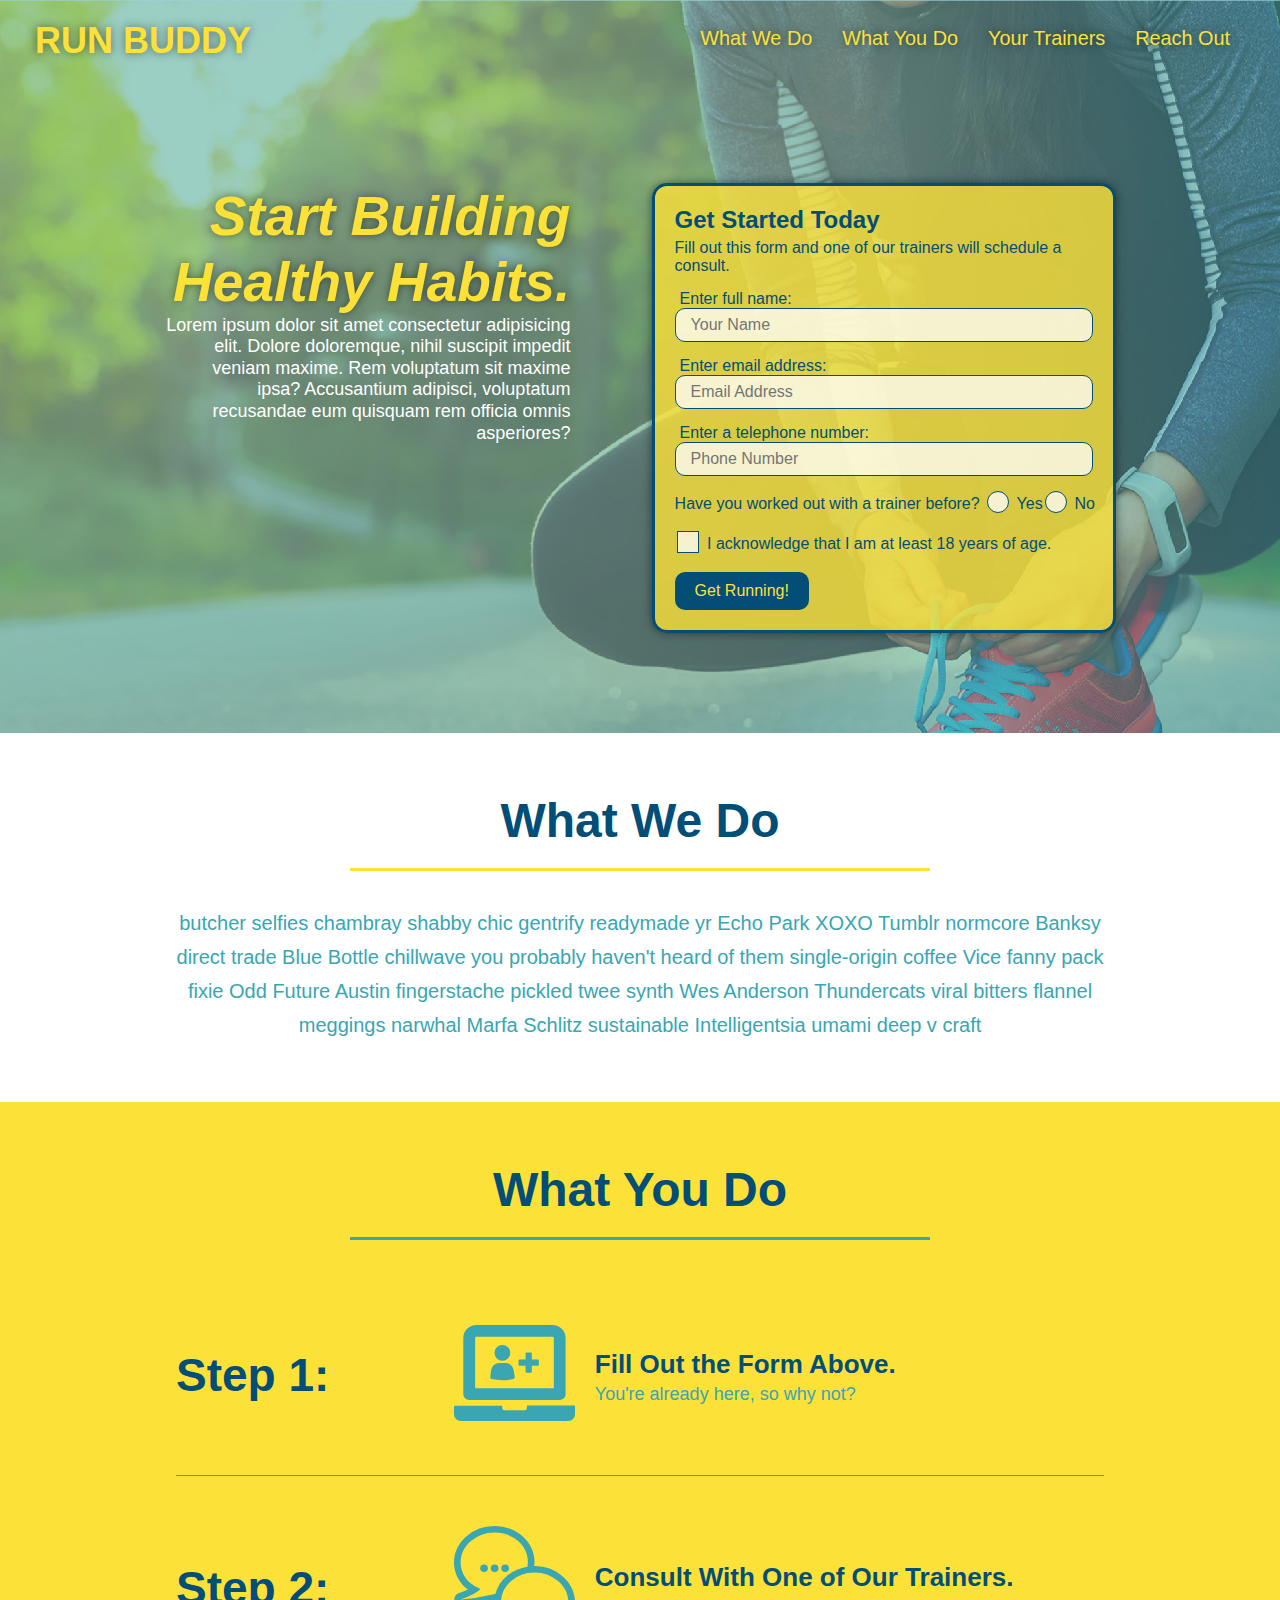
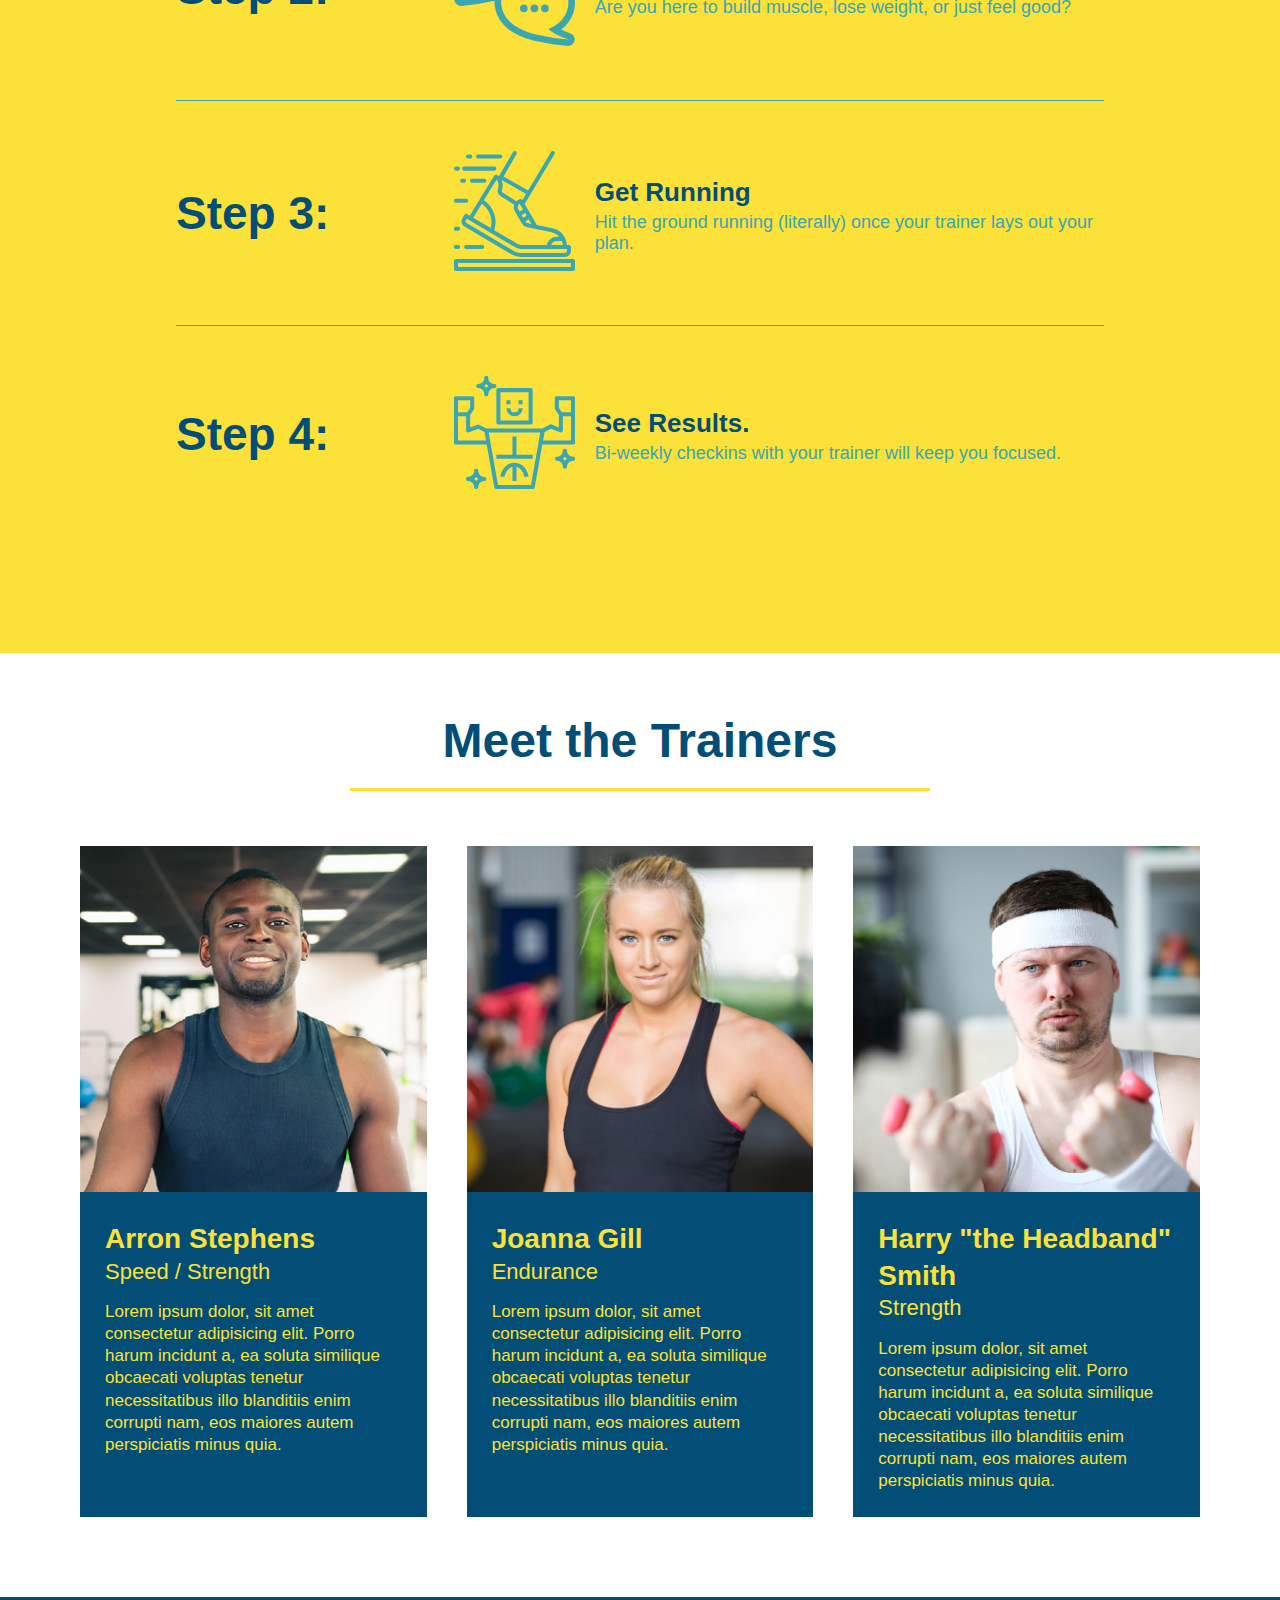
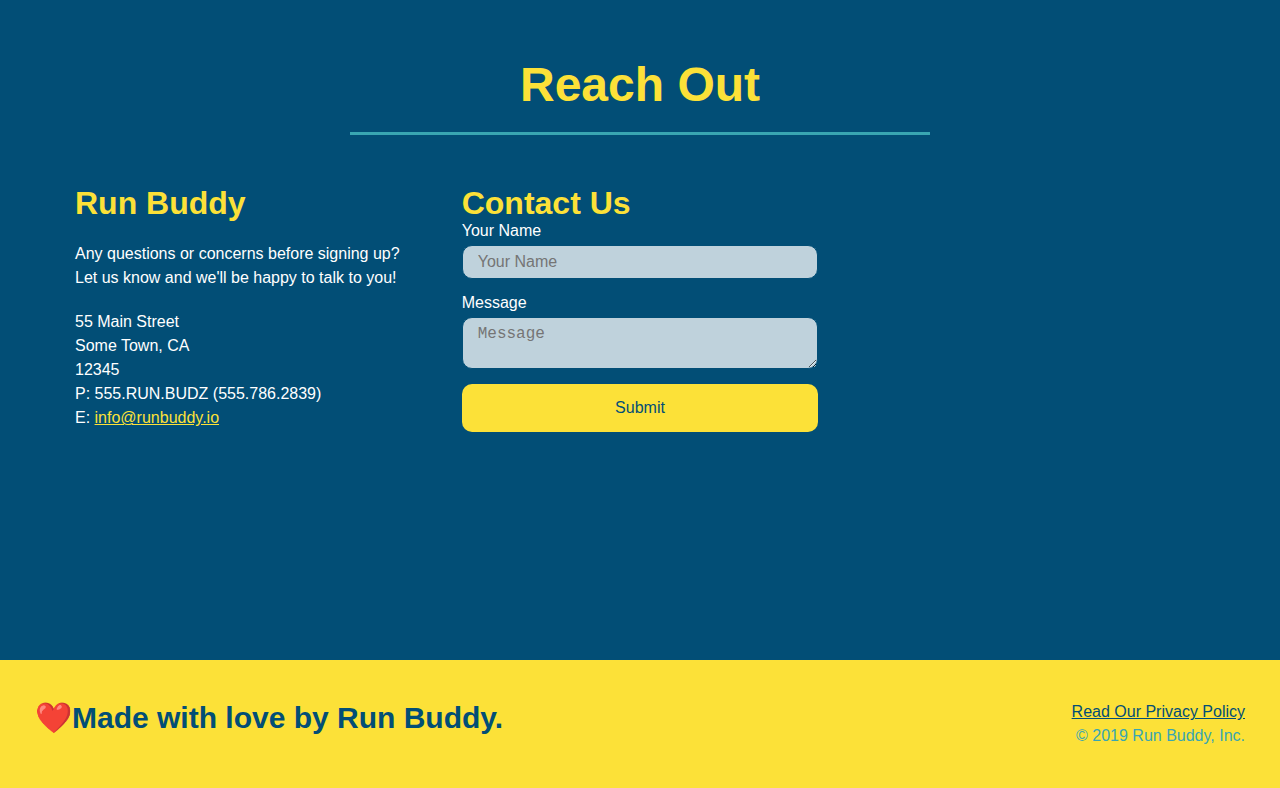
<file: index.html>
<!DOCTYPE html>
<html lang="en">
  <head>
    <meta charset="UTF-8" />
    <meta name="viewport" content="width=device-width, intial-scale= 1.0" />
    <title>Run Buddy</title>
    <link rel="stylesheet" href="assets/css/style.css" />
  </head>

  <body>
    <!-- navigation -->
    <header>
      <h1>
        <a href="#index.html">RUN BUDDY</a>
      </h1>
      <nav>
        <!-- Unordered list element -->
        <ul>
          <!-- List item element -->
          <li>
            <!-- Anchor element -->
            <a href="#what-we-do">What We Do</a>
          </li>
          <li>
            <a href="#what-you-do">What You Do</a>
          </li>
          <li>
            <a href="#your-trainers">Your Trainers</a>
          </li>
          <li>
            <a href="#reach-out">Reach Out</a>
          </li>
        </ul>
      </nav>
    </header>

    <!-- hero/jumbotron -->
    <section class="hero">
      <div class="hero-cta">
        <h2>Start Building Healthy Habits.</h2>
        <p>
          Lorem ipsum dolor sit amet consectetur adipisicing elit. Dolore
          doloremque, nihil suscipit impedit veniam maxime. Rem voluptatum sit
          maxime ipsa? Accusantium adipisci, voluptatum recusandae eum quisquam
          rem officia omnis asperiores?
        </p>
      </div>

      <div class="hero-form">
        <h3>Get Started Today</h3>
        <p>
          Fill out this form and one of our trainers will schedule a consult.
        </p>
        <!-- Add form element! -->
        <form>
          <label for="name">Enter full name:</label>
          <input
            class="form-input"
            type="text"
            placeholder="Your Name"
            name="name"
            id="name"
          />
          <label for="email">Enter email address:</label>
          <input
            class="form-input"
            type="email"
            placeholder="Email Address"
            name="email"
            id="email"
          />
          <label for="phone">Enter a telephone number:</label>
          <input
            class="form-input"
            type="tel"
            placeholder="Phone Number"
            name="phone"
            id="phone"
          />
          <p>
            Have you worked out with a trainer before?
            <span class="radio-wrapper">
              <input type="radio" name="trainer-confirm" id="trainer-yes" />
              <label for="trainer-yes">Yes</label>
            </span>
            <span class="radio-wrapper">
              <input type="radio" name="trainer-confirm" id="trainer-no" />
              <label for="trainer-no">No</label>
            </span>
          </p>
          <p>
            <span class="checkbox-wrapper">
              <input type="checkbox" name="age-confirm" id="checkbox" />
              <label for="checkbox">I acknowledge that I am at least 18 years of age.</label>
            </span>
          </p>
          <button type="submit">Get Running!</button>
        </form>
      </div>
    </section>

    <!-- "What We Do" section -->
    <section id="what-we-do" class="intro">
      <div class="flex-row">
        <h2 class="section-title primary-border">What We Do</h2>
      </div>

      <div class="flex-row">
        <p>
          butcher selfies chambray shabby chic gentrify readymade yr Echo Park
          XOXO Tumblr normcore Banksy direct trade Blue Bottle chillwave you
          probably haven't heard of them single-origin coffee Vice fanny pack
          fixie Odd Future Austin fingerstache pickled twee synth Wes Anderson
          Thundercats viral bitters flannel meggings narwhal Marfa Schlitz
          sustainable Intelligentsia umami deep v craft
        </p>
      </div>
    </section>

    <!-- "What You Do" section -->
    <section id="what-you-do" class="steps">
      <div class="flex-row">
        <h2 class="section-title secondary-border">What You Do</h2>
      </div>

      <div class="step">
        <h3>Step 1:</h3>
        <div class="step-info">
          <div class="step-img">
            <img src="assets/images/step-1.svg" alt="" />
          </div>
          <div class="step-text">
            <h4>Fill Out the Form Above.</h4>
            <p>You're already here, so why not?</p>
          </div>
        </div>
      </div>

      <div class="step">
        <h3>Step 2:</h3>
        <div class="step-info">
          <div class="step-img">
            <img src="assets/images/step-2.svg" alt="" />
          </div>
          <div class="step-text">
            <h4>Consult With One of Our Trainers.</h4>
            <p>Are you here to build muscle, lose weight, or just feel good?</p>
          </div>
        </div>
      </div>

      <div class="step">
        <h3>Step 3:</h3>
        <div class="step-info">
          <div class="step-img">
            <img src="assets/images/step-3.svg" alt="" />
          </div>
          <div class="step-text">
            <h4>Get Running</h4>
            <p>
              Hit the ground running (literally) once your trainer lays out your
              plan.
            </p>
          </div>
        </div>
      </div>

      <div class="step">
        <h3>Step 4:</h3>
        <div class="step-info">
          <div class="step-img">
            <img src="assets/images/step-4.svg" alt="" />
          </div>
          <div class="step-text">
            <h4>See Results.</h4>
            <p>Bi-weekly checkins with your trainer will keep you focused.</p>
          </div>
        </div>
      </div>
    </section>

    <!--"Meet the Trainers" section-->
    <section id="your-trainers">
      <div class="flex-row">
        <h2 class="section-title primary-border">Meet the Trainers</h2>
      </div>

      <div class="trainers">
        <!-- first trainer bio -->
        <article class="trainer">
          <img
            src="assets/images/trainer-1.jpg"
            alt="Arron Stephens in his workout clothes, ready to pump iron"
          />
          <div class="trainer-bio">
            <h3 class="trainer.name">Arron Stephens</h3>
            <h4 class="trainer.role">Speed / Strength</h4>
            <p>
              Lorem ipsum dolor, sit amet consectetur adipisicing elit. Porro
              harum incidunt a, ea soluta similique obcaecati voluptas tenetur
              necessitatibus illo blanditiis enim corrupti nam, eos maiores
              autem perspiciatis minus quia.
            </p>
          </div>
        </article>
        <!-- second trainer bio -->
        <article class="trainer">
          <img
            src="./assets/images/trainer-2.jpg"
            alt="Joanna Gill cooling off after a workout"
          />
          <div class="trainer-bio">
            <h3 class="trainer.name">Joanna Gill</h3>
            <h4 class="trainer.role">Endurance</h4>
            <p>
              Lorem ipsum dolor, sit amet consectetur adipisicing elit. Porro
              harum incidunt a, ea soluta similique obcaecati voluptas tenetur
              necessitatibus illo blanditiis enim corrupti nam, eos maiores
              autem perspiciatis minus quia.
            </p>
          </div>
        </article>
        <!-- third trainer bio -->
        <article class="trainer">
          <img
            src="./assets/images/trainer-3.jpg"
            alt="Harry Smith wearing a headband and lifting comically small pink weights"
          />
          <div class="trainer-bio">
            <h3 class="trainer.name">Harry "the Headband" Smith</h3>
            <h4 class="trainer.role">Strength</h4>
            <p>
              Lorem ipsum dolor, sit amet consectetur adipisicing elit. Porro
              harum incidunt a, ea soluta similique obcaecati voluptas tenetur
              necessitatibus illo blanditiis enim corrupti nam, eos maiores
              autem perspiciatis minus quia.
            </p>
          </div>
        </article>
      </div>
    </section>

    <!--"Reach Out" section-->
    <section id="reach-out" class="contact">
      <div class="flex-row">
        <h2 class="section-title primary-border">Reach Out</h2>
      </div>

      <div class="contact-info">
        <div>
          <h3>Run Buddy</h3>
          <p>
            Any questions or concerns before signing up?
            <br />
            Let us know and we'll be happy to talk to you!
          </p>
          <address>
            55 Main Street <br />
            Some Town, CA <br />
            12345 <br />
            P: 555.RUN.BUDZ (555.786.2839) <br />
            E: <a href="mailto:info@runbuddy.io">info@runbuddy.io</a>
          </address>
        </div>
        <div class="contact-form">
          <h3>Contact Us</h3>
          <form>
            <label for="contact-name">Your Name</label>
            <input type="text" id="contact-name" placeholder="Your Name" />

            <label for="contact-message">Message</label>
            <textarea id="contact-message" placeholder="Message"></textarea>

            <button type="submit">Submit</button>
          </form>
        </div>
        <iframe
          src="https://www.google.com/maps/embed?pb=!1m18!1m12!1m3!1d3147.1079747226663!2d-120.42364418555854!3d37.927907911108896!2m3!1f0!2f0!3f0!3m2!1i1024!2i768!4f13.1!3m3!1m2!1s0x8090c49129b6ac57%3A0xb56c7eb95a2cd8bd!2sMain%20St%2C%20California%2095327!5e0!3m2!1sen!2sus!4v1633545043181!5m2!1sen!2sus"
          style="border: 0"
          allowfullscreen=""
          loading="lazy"
        >
        </iframe>
      </div>
    </section>

    <!--footer-->
    <footer>
      <h2>❤️Made with love by Run Buddy.</h2>
      <div>
        <a href="./privacy-policy.html" target="_">Read Our Privacy Policy</a
        ><br />
        &copy; 2019 Run Buddy, Inc.
      </div>
    </footer>
  </body>
</html>
</file>
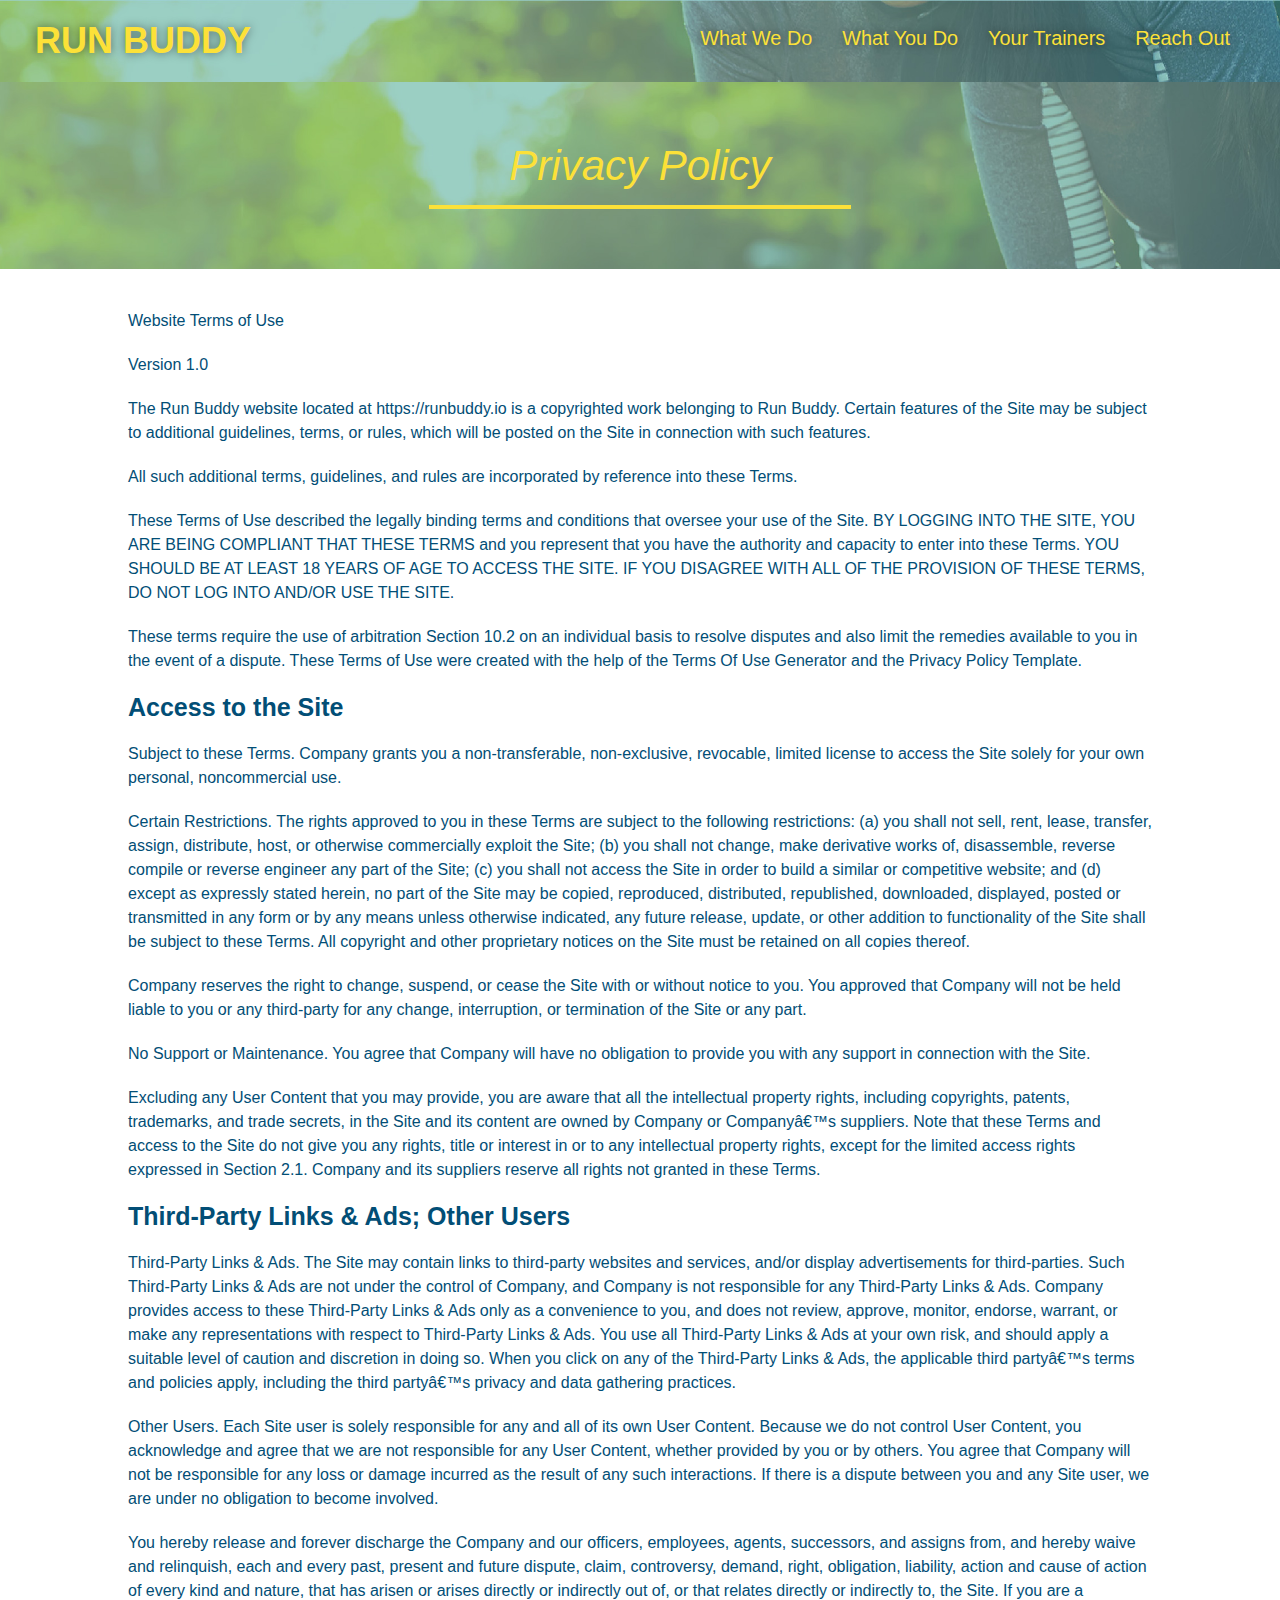
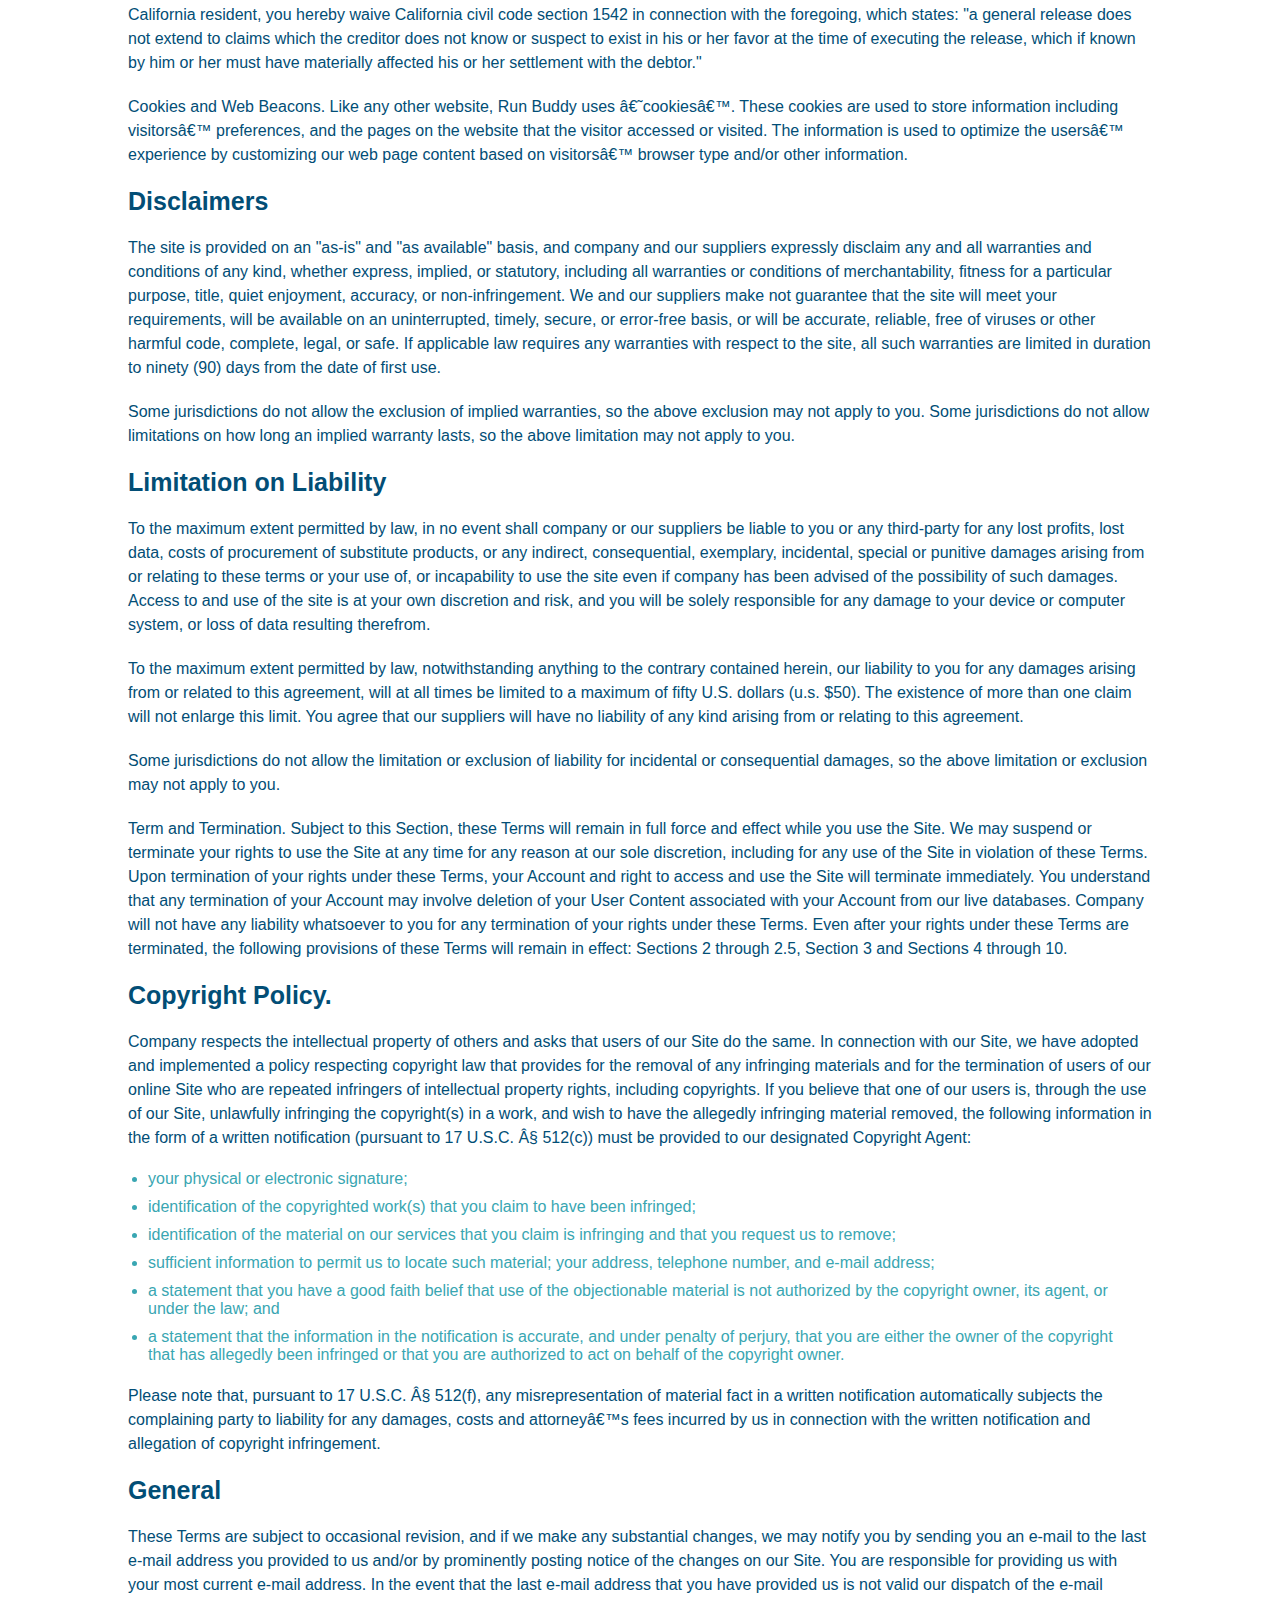
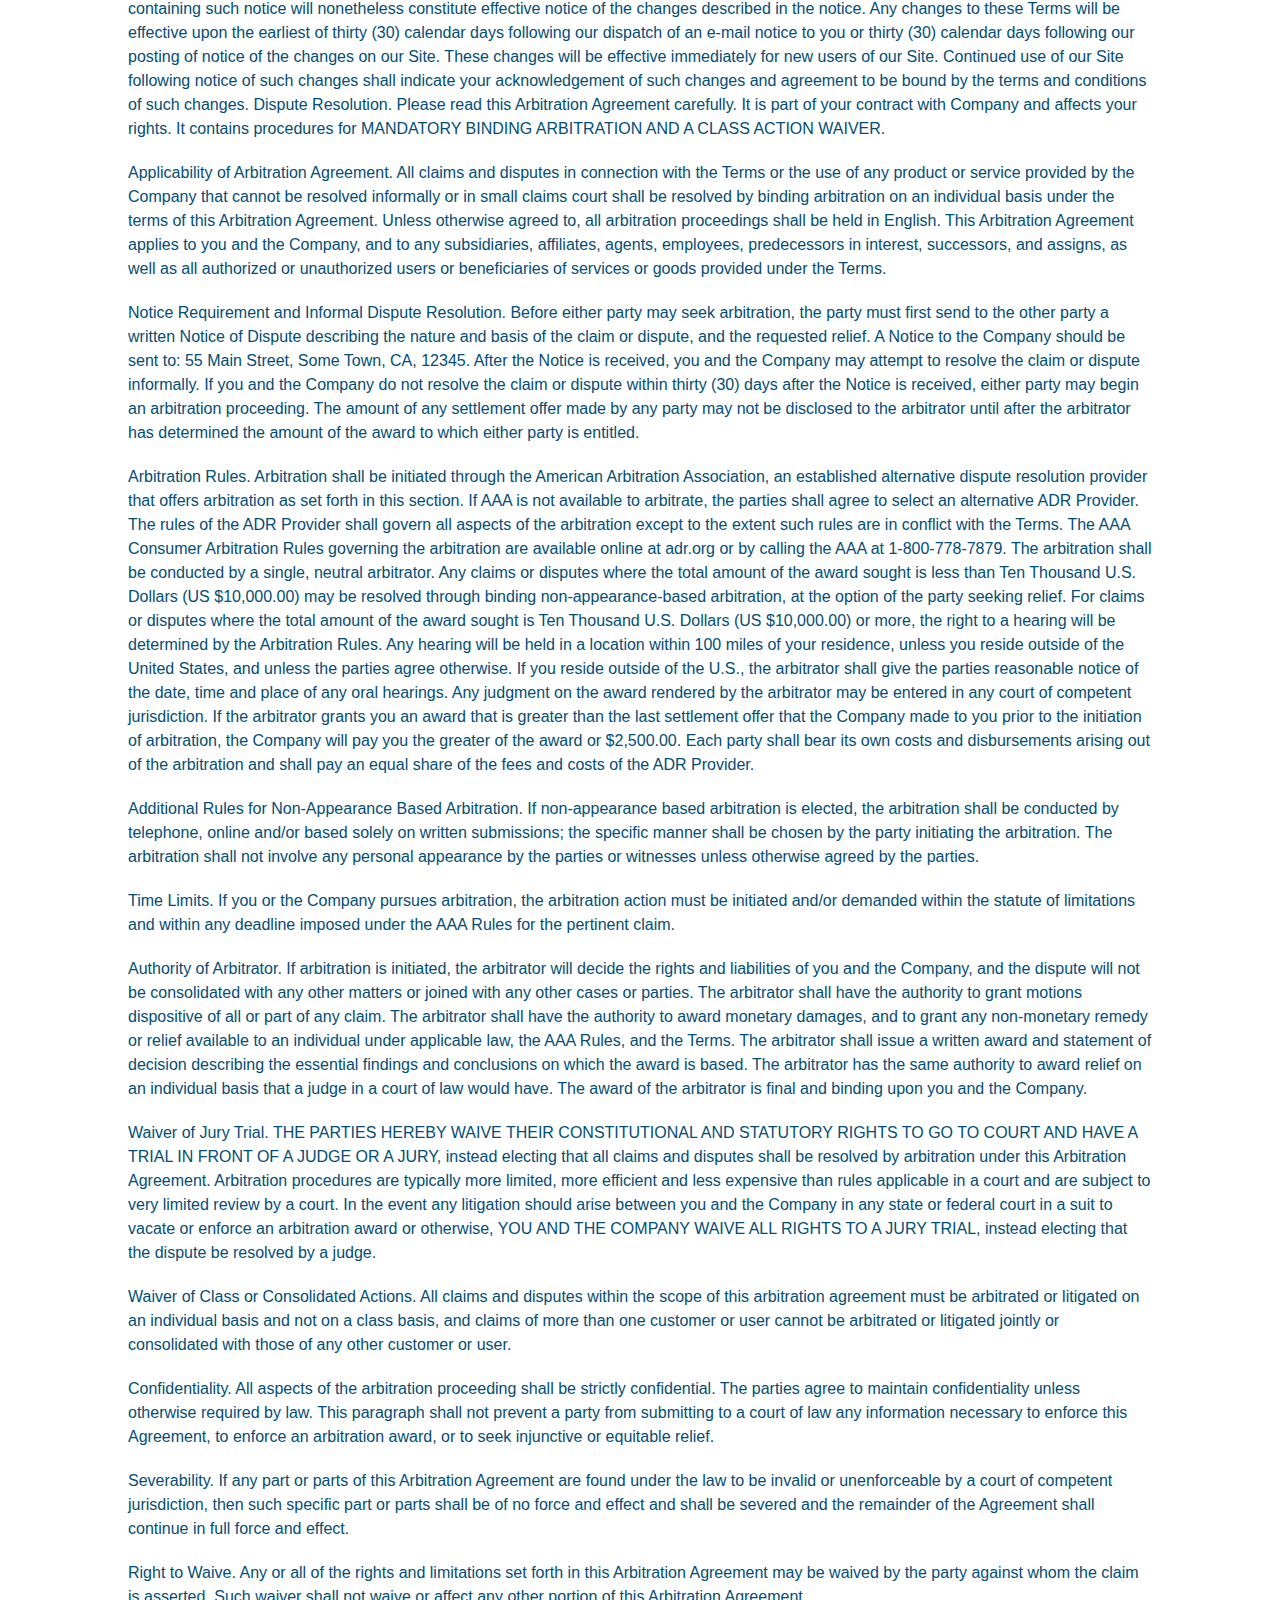
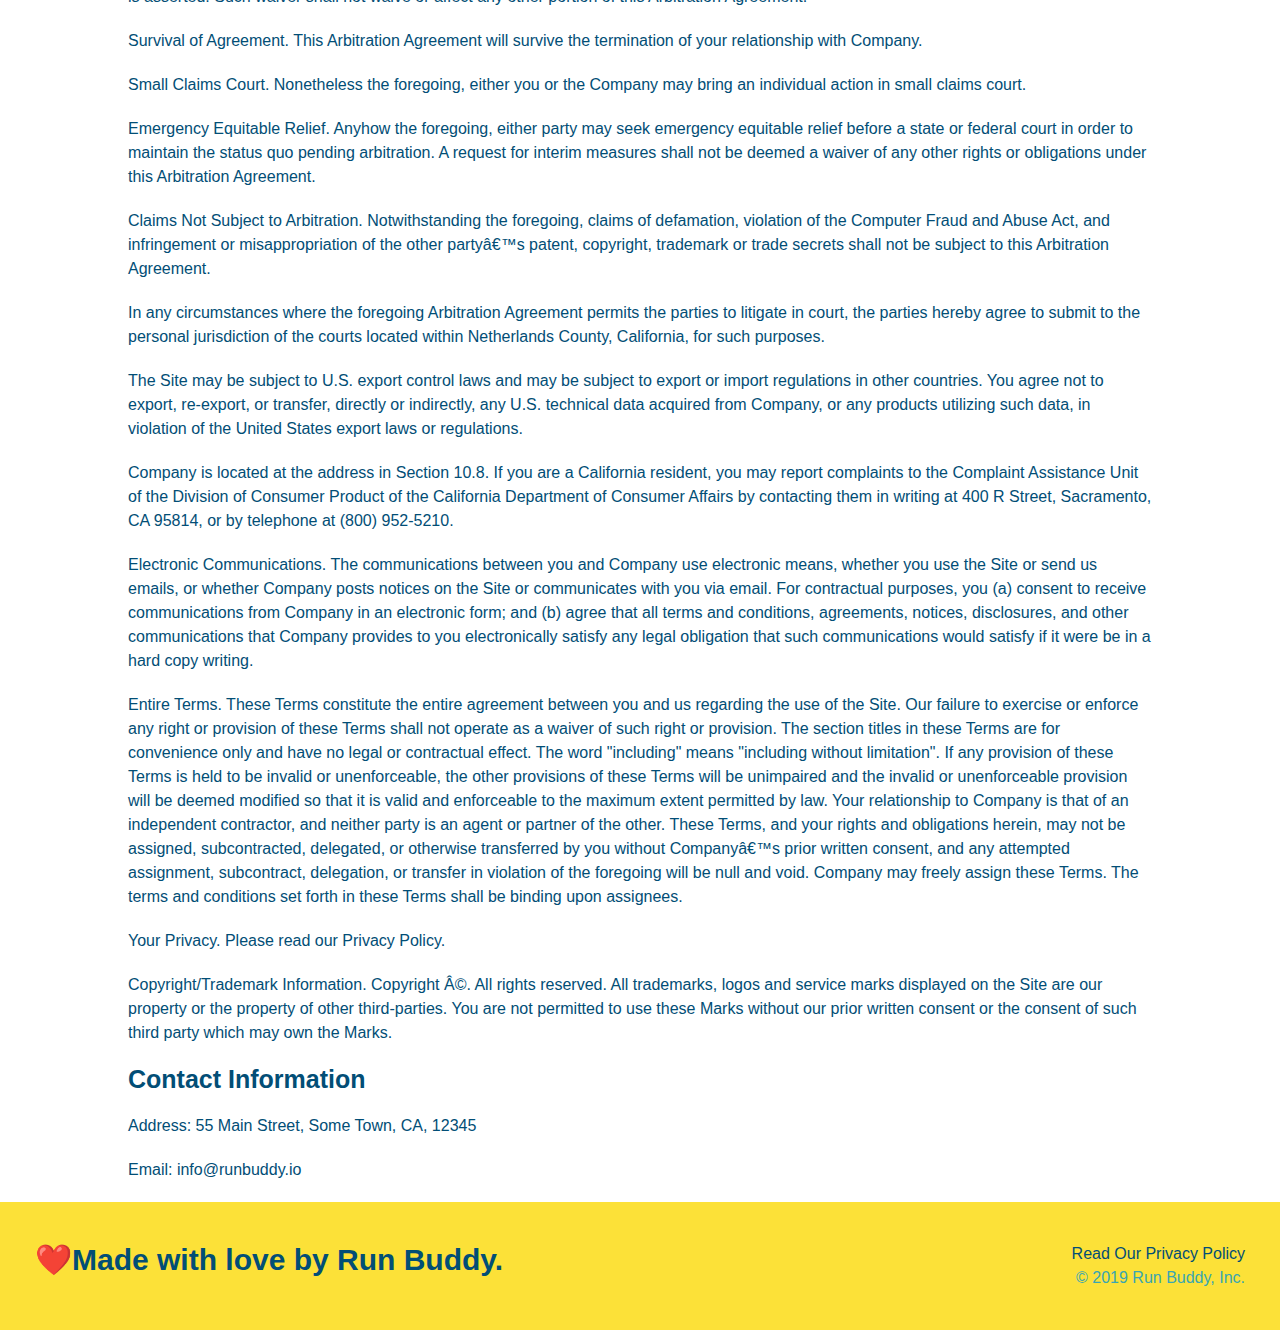
<file: privacy-policy.html>
<!DOCTYPE html>
<html lang="en">
    <head>
        <meta charset="UTF-8" />
        <meta name="viewport" content="width=device-width, initial-scale= 1.0" />
        <title>Privacy Policy - Run Buddy</title>
        <link rel="stylesheet" href="assets/css/style.css" />
        <link rel="stylesheet" href="./assets/css/secondary-styles.css" />
    </head>
    <body>
        <!-- navigation -->
    <header>
        <h1>
          <a href="./index.html">RUN BUDDY</a>
        </h1>
        <nav>
          <!-- Unordered list element -->
          <ul>
            <!-- List item element -->
            <li>
              <!-- Anchor element -->
              <a href="./index.html#what-we-do">What We Do</a>
            </li>
            <li>
              <a href="./index.html#what-you-do">What You Do</a>
            </li>
            <li>
              <a href="./index.html#your-trainers">Your Trainers</a>
            </li>
            <li>
              <a href="./index.html#reach-out">Reach Out</a>
            </li>
          </ul>
        </nav>
      </header>

      <!-- hero section -->
      <section class="hero">
        <h2 class="page-title">
            Privacy Policy
        </h2>
      </section>

      <article class="secondary-content">
        <p>
            Website Terms of Use
          </p>
    
          <p>
            Version 1.0
          </p>
    
          <p>
            The Run Buddy website located at https://runbuddy.io is a copyrighted work belonging to Run Buddy. Certain
            features of the Site may be subject to additional guidelines, terms, or rules, which will be posted on the Site
            in connection with such features.
          </p>
    
          <p>
            All such additional terms, guidelines, and rules are incorporated by reference into these Terms.
          </p>
    
          <p>
            These Terms of Use described the legally binding terms and conditions that oversee your use of the Site. BY
            LOGGING INTO THE SITE, YOU ARE BEING COMPLIANT THAT THESE TERMS and you represent that you have the authority
            and capacity to enter into these Terms. YOU SHOULD BE AT LEAST 18 YEARS OF AGE TO ACCESS THE SITE. IF YOU
            DISAGREE WITH ALL OF THE PROVISION OF THESE TERMS, DO NOT LOG INTO AND/OR USE THE SITE.
          </p>
    
          <p>
            These terms require the use of arbitration Section 10.2 on an individual basis to resolve disputes and also
            limit the remedies available to you in the event of a dispute. These Terms of Use were created with the help of
            the Terms Of Use Generator and the Privacy Policy Template.
          </p>
    
          <h3>
            Access to the Site
          </h3>
    
          <p>
            Subject to these Terms. Company grants you a non-transferable, non-exclusive, revocable, limited license to
            access the Site solely for your own personal, noncommercial use.
          </p>
    
          <p>
            Certain Restrictions. The rights approved to you in these Terms are subject to the following restrictions: (a)
            you shall not sell, rent, lease, transfer, assign, distribute, host, or otherwise commercially exploit the Site;
            (b) you shall not change, make derivative works of, disassemble, reverse compile or reverse engineer any part of
            the Site; (c) you shall not access the Site in order to build a similar or competitive website; and (d) except
            as expressly stated herein, no part of the Site may be copied, reproduced, distributed, republished, downloaded,
            displayed, posted or transmitted in any form or by any means unless otherwise indicated, any future release,
            update, or other addition to functionality of the Site shall be subject to these Terms. All copyright and other
            proprietary notices on the Site must be retained on all copies thereof.
          </p>
    
          <p>
            Company reserves the right to change, suspend, or cease the Site with or without notice to you. You approved
            that Company will not be held liable to you or any third-party for any change, interruption, or termination of
            the Site or any part.
          </p>
    
          <p>
            No Support or Maintenance. You agree that Company will have no obligation to provide you with any support in
            connection with the Site.
          </p>
    
          <p>
            Excluding any User Content that you may provide, you are aware that all the intellectual property rights,
            including copyrights, patents, trademarks, and trade secrets, in the Site and its content are owned by Company
            or Companyâ€™s suppliers. Note that these Terms and access to the Site do not give you any rights, title or
            interest in or to any intellectual property rights, except for the limited access rights expressed in Section
            2.1. Company and its suppliers reserve all rights not granted in these Terms.
          </p>
    
          <h3>
            Third-Party Links & Ads; Other Users
          </h3>
    
          <p>
            Third-Party Links & Ads. The Site may contain links to third-party websites and services, and/or display
            advertisements for third-parties. Such Third-Party Links & Ads are not under the control of Company, and Company
            is not responsible for any Third-Party Links & Ads. Company provides access to these Third-Party Links & Ads
            only as a convenience to you, and does not review, approve, monitor, endorse, warrant, or make any
            representations with respect to Third-Party Links & Ads. You use all Third-Party Links & Ads at your own risk,
            and should apply a suitable level of caution and discretion in doing so. When you click on any of the
            Third-Party Links & Ads, the applicable third partyâ€™s terms and policies apply, including the third partyâ€™s
            privacy and data gathering practices.
          </p>
    
          <p>
            Other Users. Each Site user is solely responsible for any and all of its own User Content. Because we do not
            control User Content, you acknowledge and agree that we are not responsible for any User Content, whether
            provided by you or by others. You agree that Company will not be responsible for any loss or damage incurred as
            the result of any such interactions. If there is a dispute between you and any Site user, we are under no
            obligation to become involved.
          </p>
    
          <p>
            You hereby release and forever discharge the Company and our officers, employees, agents, successors, and
            assigns from, and hereby waive and relinquish, each and every past, present and future dispute, claim,
            controversy, demand, right, obligation, liability, action and cause of action of every kind and nature, that has
            arisen or arises directly or indirectly out of, or that relates directly or indirectly to, the Site. If you are
            a California resident, you hereby waive California civil code section 1542 in connection with the foregoing,
            which states: "a general release does not extend to claims which the creditor does not know or suspect to exist
            in his or her favor at the time of executing the release, which if known by him or her must have materially
            affected his or her settlement with the debtor."
          </p>
    
          <p>
            Cookies and Web Beacons. Like any other website, Run Buddy uses â€˜cookiesâ€™. These cookies are used to store
            information including visitorsâ€™ preferences, and the pages on the website that the visitor accessed or visited.
            The information is used to optimize the usersâ€™ experience by customizing our web page content based on visitorsâ€™
            browser type and/or other information.
          </p>
    
          <h3>
            Disclaimers
          </h3>
    
          <p>
            The site is provided on an "as-is" and "as available" basis, and company and our suppliers expressly disclaim
            any and all warranties and conditions of any kind, whether express, implied, or statutory, including all
            warranties or conditions of merchantability, fitness for a particular purpose, title, quiet enjoyment, accuracy,
            or non-infringement. We and our suppliers make not guarantee that the site will meet your requirements, will be
            available on an uninterrupted, timely, secure, or error-free basis, or will be accurate, reliable, free of
            viruses or other harmful code, complete, legal, or safe. If applicable law requires any warranties with respect
            to the site, all such warranties are limited in duration to ninety (90) days from the date of first use.
          </p>
    
          <p>
            Some jurisdictions do not allow the exclusion of implied warranties, so the above exclusion may not apply to
            you. Some jurisdictions do not allow limitations on how long an implied warranty lasts, so the above limitation
            may not apply to you.
          </p>
    
          <h3>
            Limitation on Liability
          </h3>
    
          <p>
            To the maximum extent permitted by law, in no event shall company or our suppliers be liable to you or any
            third-party for any lost profits, lost data, costs of procurement of substitute products, or any indirect,
            consequential, exemplary, incidental, special or punitive damages arising from or relating to these terms or
            your use of, or incapability to use the site even if company has been advised of the possibility of such
            damages. Access to and use of the site is at your own discretion and risk, and you will be solely responsible
            for any damage to your device or computer system, or loss of data resulting therefrom.
          </p>
    
          <p>
            To the maximum extent permitted by law, notwithstanding anything to the contrary contained herein, our liability
            to you for any damages arising from or related to this agreement, will at all times be limited to a maximum of
            fifty U.S. dollars (u.s. $50). The existence of more than one claim will not enlarge this limit. You agree that
            our suppliers will have no liability of any kind arising from or relating to this agreement.
          </p>
    
          <p>
            Some jurisdictions do not allow the limitation or exclusion of liability for incidental or consequential
            damages, so the above limitation or exclusion may not apply to you.
          </p>
    
          <p>
            Term and Termination. Subject to this Section, these Terms will remain in full force and effect while you use
            the Site. We may suspend or terminate your rights to use the Site at any time for any reason at our sole
            discretion, including for any use of the Site in violation of these Terms. Upon termination of your rights under
            these Terms, your Account and right to access and use the Site will terminate immediately. You understand that
            any termination of your Account may involve deletion of your User Content associated with your Account from our
            live databases. Company will not have any liability whatsoever to you for any termination of your rights under
            these Terms. Even after your rights under these Terms are terminated, the following provisions of these Terms
            will remain in effect: Sections 2 through 2.5, Section 3 and Sections 4 through 10.
          </p>
    
          <h3>
            Copyright Policy.
          </h3>
    
          <p>
            Company respects the intellectual property of others and asks that users of our Site do the same. In connection
            with our Site, we have adopted and implemented a policy respecting copyright law that provides for the removal
            of any infringing materials and for the termination of users of our online Site who are repeated infringers of
            intellectual property rights, including copyrights. If you believe that one of our users is, through the use of
            our Site, unlawfully infringing the copyright(s) in a work, and wish to have the allegedly infringing material
            removed, the following information in the form of a written notification (pursuant to 17 U.S.C. Â§ 512(c)) must
            be provided to our designated Copyright Agent:
          </p>
    
          <ul>
            <li>
              your physical or electronic signature;
            </li>
            <li>
              identification of the copyrighted work(s) that you claim to have been infringed;
            </li>
            <li>
              identification of the material on our services that you claim is infringing and that you request us to remove;
            </li>
            <li>
              sufficient information to permit us to locate such material; your address, telephone number, and e-mail
              address;
            </li>
            <li>
              a statement that you have a good faith belief that use of the objectionable material is not authorized by the
              copyright owner, its agent, or under the law; and
            </li>
            <li>
              a statement that the information in the notification is accurate, and under penalty of perjury, that you are
              either the owner of the copyright that has allegedly been infringed or that you are authorized to act on
              behalf of the copyright owner.
            </li>
          </ul>
    
          <p>
            Please note that, pursuant to 17 U.S.C. Â§ 512(f), any misrepresentation of material fact in a written
            notification automatically subjects the complaining party to liability for any damages, costs and attorneyâ€™s
            fees incurred by us in connection with the written notification and allegation of copyright infringement.
          </p>
    
          <h3>
            General
          </h3>
    
          <p>
            These Terms are subject to occasional revision, and if we make any substantial changes, we may notify you by
            sending you an e-mail to the last e-mail address you provided to us and/or by prominently posting notice of the
            changes on our Site. You are responsible for providing us with your most current e-mail address. In the event
            that the last e-mail address that you have provided us is not valid our dispatch of the e-mail containing such
            notice will nonetheless constitute effective notice of the changes described in the notice. Any changes to these
            Terms will be effective upon the earliest of thirty (30) calendar days following our dispatch of an e-mail
            notice to you or thirty (30) calendar days following our posting of notice of the changes on our Site. These
            changes will be effective immediately for new users of our Site. Continued use of our Site following notice of
            such changes shall indicate your acknowledgement of such changes and agreement to be bound by the terms and
            conditions of such changes. Dispute Resolution. Please read this Arbitration Agreement carefully. It is part of
            your contract with Company and affects your rights. It contains procedures for MANDATORY BINDING ARBITRATION AND
            A CLASS ACTION WAIVER.
          </p>
    
          <p>
            Applicability of Arbitration Agreement. All claims and disputes in connection with the Terms or the use of any
            product or service provided by the Company that cannot be resolved informally or in small claims court shall be
            resolved by binding arbitration on an individual basis under the terms of this Arbitration Agreement. Unless
            otherwise agreed to, all arbitration proceedings shall be held in English. This Arbitration Agreement applies to
            you and the Company, and to any subsidiaries, affiliates, agents, employees, predecessors in interest,
            successors, and assigns, as well as all authorized or unauthorized users or beneficiaries of services or goods
            provided under the Terms.
          </p>
    
          <p>
            Notice Requirement and Informal Dispute Resolution. Before either party may seek arbitration, the party must
            first send to the other party a written Notice of Dispute describing the nature and basis of the claim or
            dispute, and the requested relief. A Notice to the Company should be sent to: 55 Main Street, Some Town, CA,
            12345. After the Notice is received, you and the Company may attempt to resolve the claim or dispute informally.
            If you and the Company do not resolve the claim or dispute within thirty (30) days after the Notice is received,
            either party may begin an arbitration proceeding. The amount of any settlement offer made by any party may not
            be disclosed to the arbitrator until after the arbitrator has determined the amount of the award to which either
            party is entitled.
          </p>
    
          <p>
            Arbitration Rules. Arbitration shall be initiated through the American Arbitration Association, an established
            alternative dispute resolution provider that offers arbitration as set forth in this section. If AAA is not
            available to arbitrate, the parties shall agree to select an alternative ADR Provider. The rules of the ADR
            Provider shall govern all aspects of the arbitration except to the extent such rules are in conflict with the
            Terms. The AAA Consumer Arbitration Rules governing the arbitration are available online at adr.org or by
            calling the AAA at 1-800-778-7879. The arbitration shall be conducted by a single, neutral arbitrator. Any
            claims or disputes where the total amount of the award sought is less than Ten Thousand U.S. Dollars (US
            $10,000.00) may be resolved through binding non-appearance-based arbitration, at the option of the party seeking
            relief. For claims or disputes where the total amount of the award sought is Ten Thousand U.S. Dollars (US
            $10,000.00) or more, the right to a hearing will be determined by the Arbitration Rules. Any hearing will be
            held in a location within 100 miles of your residence, unless you reside outside of the United States, and
            unless the parties agree otherwise. If you reside outside of the U.S., the arbitrator shall give the parties
            reasonable notice of the date, time and place of any oral hearings. Any judgment on the award rendered by the
            arbitrator may be entered in any court of competent jurisdiction. If the arbitrator grants you an award that is
            greater than the last settlement offer that the Company made to you prior to the initiation of arbitration, the
            Company will pay you the greater of the award or $2,500.00. Each party shall bear its own costs and
            disbursements arising out of the arbitration and shall pay an equal share of the fees and costs of the ADR
            Provider.
          </p>
    
          <p>
            Additional Rules for Non-Appearance Based Arbitration. If non-appearance based arbitration is elected, the
            arbitration shall be conducted by telephone, online and/or based solely on written submissions; the specific
            manner shall be chosen by the party initiating the arbitration. The arbitration shall not involve any personal
            appearance by the parties or witnesses unless otherwise agreed by the parties.
          </p>
    
          <p>
            Time Limits. If you or the Company pursues arbitration, the arbitration action must be initiated and/or demanded
            within the statute of limitations and within any deadline imposed under the AAA Rules for the pertinent claim.
          </p>
    
          <p>
            Authority of Arbitrator. If arbitration is initiated, the arbitrator will decide the rights and liabilities of
            you and the Company, and the dispute will not be consolidated with any other matters or joined with any other
            cases or parties. The arbitrator shall have the authority to grant motions dispositive of all or part of any
            claim. The arbitrator shall have the authority to award monetary damages, and to grant any non-monetary remedy
            or relief available to an individual under applicable law, the AAA Rules, and the Terms. The arbitrator shall
            issue a written award and statement of decision describing the essential findings and conclusions on which the
            award is based. The arbitrator has the same authority to award relief on an individual basis that a judge in a
            court of law would have. The award of the arbitrator is final and binding upon you and the Company.
          </p>
    
          <p>
            Waiver of Jury Trial. THE PARTIES HEREBY WAIVE THEIR CONSTITUTIONAL AND STATUTORY RIGHTS TO GO TO COURT AND HAVE
            A TRIAL IN FRONT OF A JUDGE OR A JURY, instead electing that all claims and disputes shall be resolved by
            arbitration under this Arbitration Agreement. Arbitration procedures are typically more limited, more efficient
            and less expensive than rules applicable in a court and are subject to very limited review by a court. In the
            event any litigation should arise between you and the Company in any state or federal court in a suit to vacate
            or enforce an arbitration award or otherwise, YOU AND THE COMPANY WAIVE ALL RIGHTS TO A JURY TRIAL, instead
            electing that the dispute be resolved by a judge.
          </p>
    
          <p>
            Waiver of Class or Consolidated Actions. All claims and disputes within the scope of this arbitration agreement
            must be arbitrated or litigated on an individual basis and not on a class basis, and claims of more than one
            customer or user cannot be arbitrated or litigated jointly or consolidated with those of any other customer or
            user.
          </p>
    
          <p>
            Confidentiality. All aspects of the arbitration proceeding shall be strictly confidential. The parties agree to
            maintain confidentiality unless otherwise required by law. This paragraph shall not prevent a party from
            submitting to a court of law any information necessary to enforce this Agreement, to enforce an arbitration
            award, or to seek injunctive or equitable relief.
          </p>
    
          <p>
            Severability. If any part or parts of this Arbitration Agreement are found under the law to be invalid or
            unenforceable by a court of competent jurisdiction, then such specific part or parts shall be of no force and
            effect and shall be severed and the remainder of the Agreement shall continue in full force and effect.
          </p>
    
          <p>
            Right to Waive. Any or all of the rights and limitations set forth in this Arbitration Agreement may be waived
            by the party against whom the claim is asserted. Such waiver shall not waive or affect any other portion of this
            Arbitration Agreement.
          </p>
    
          <p>
            Survival of Agreement. This Arbitration Agreement will survive the termination of your relationship with
            Company.
          </p>
    
          <p>
            Small Claims Court. Nonetheless the foregoing, either you or the Company may bring an individual action in small
            claims court.
          </p>
    
          <p>
            Emergency Equitable Relief. Anyhow the foregoing, either party may seek emergency equitable relief before a
            state or federal court in order to maintain the status quo pending arbitration. A request for interim measures
            shall not be deemed a waiver of any other rights or obligations under this Arbitration Agreement.
          </p>
    
          <p>
            Claims Not Subject to Arbitration. Notwithstanding the foregoing, claims of defamation, violation of the
            Computer Fraud and Abuse Act, and infringement or misappropriation of the other partyâ€™s patent, copyright,
            trademark or trade secrets shall not be subject to this Arbitration Agreement.
          </p>
    
          <p>
            In any circumstances where the foregoing Arbitration Agreement permits the parties to litigate in court, the
            parties hereby agree to submit to the personal jurisdiction of the courts located within Netherlands County,
            California, for such purposes.
          </p>
    
          <p>
            The Site may be subject to U.S. export control laws and may be subject to export or import regulations in other
            countries. You agree not to export, re-export, or transfer, directly or indirectly, any U.S. technical data
            acquired from Company, or any products utilizing such data, in violation of the United States export laws or
            regulations.
          </p>
    
          <p>
            Company is located at the address in Section 10.8. If you are a California resident, you may report complaints
            to the Complaint Assistance Unit of the Division of Consumer Product of the California Department of Consumer
            Affairs by contacting them in writing at 400 R Street, Sacramento, CA 95814, or by telephone at (800) 952-5210.
          </p>
    
          <p>
            Electronic Communications. The communications between you and Company use electronic means, whether you use the
            Site or send us emails, or whether Company posts notices on the Site or communicates with you via email. For
            contractual purposes, you (a) consent to receive communications from Company in an electronic form; and (b)
            agree that all terms and conditions, agreements, notices, disclosures, and other communications that Company
            provides to you electronically satisfy any legal obligation that such communications would satisfy if it were be
            in a hard copy writing.
          </p>
    
          <p>
            Entire Terms. These Terms constitute the entire agreement between you and us regarding the use of the Site. Our
            failure to exercise or enforce any right or provision of these Terms shall not operate as a waiver of such right
            or provision. The section titles in these Terms are for convenience only and have no legal or contractual
            effect. The word "including" means "including without limitation". If any provision of these Terms is held to be
            invalid or unenforceable, the other provisions of these Terms will be unimpaired and the invalid or
            unenforceable provision will be deemed modified so that it is valid and enforceable to the maximum extent
            permitted by law. Your relationship to Company is that of an independent contractor, and neither party is an
            agent or partner of the other. These Terms, and your rights and obligations herein, may not be assigned,
            subcontracted, delegated, or otherwise transferred by you without Companyâ€™s prior written consent, and any
            attempted assignment, subcontract, delegation, or transfer in violation of the foregoing will be null and void.
            Company may freely assign these Terms. The terms and conditions set forth in these Terms shall be binding upon
            assignees.
          </p>
    
          <p>
            Your Privacy. Please read our Privacy Policy.
          </p>
    
          <p>
            Copyright/Trademark Information. Copyright Â©. All rights reserved. All trademarks, logos and service marks
            displayed on the Site are our property or the property of other third-parties. You are not permitted to use
            these Marks without our prior written consent or the consent of such third party which may own the Marks.
          </p>
    
          <h3>
            Contact Information
          </h3>
    
          <p>
            Address: 55 Main Street, Some Town, CA, 12345
          </p>
    
          <p>
            Email: info@runbuddy.io
          </p>    
      </article>
      <!-- footer -->
      <footer>
        <h2>❤️Made with love by Run Buddy.</h2>
        <div>
          <a>Read Our Privacy Policy</a><br />
          &copy; 2019 Run Buddy, Inc.
        </div>
      </footer>
    </body>
</html>
</file>
<file: assets/css/style.css>
:root {
  --primary-color: #fce138;
  --secondary-color: #024e76;
  --tertiary-color: #39a6b2;
}

* {
  margin: 0;
  padding: 0;
  box-sizing: border-box;
}
/* applies style to body */
body {
  font-family: Helvetica, Arial, sans-serif;
  color: var(--tertiary-color);
}
/* applies style to header */
header {
  padding: 20px 35px;
  background-color: var(--tertiary-color);
  display: flex;
  justify-content: space-between;
  flex-wrap: wrap;
  position: -webkit-sticky;
  position: sticky; 
  top: 0;
  background-image: url("../images/hero-bg.jpg");
  background-size: cover;
  background-position: center;
  background-attachment: fixed;
  background-position: 80%;
  z-index: 9999;
}
header h1 {
  font-weight: bold;
  font-size: 36px;
  color: var(--primary-color);
  margin: 0;
  text-shadow: 0 0 10px rgba(0,0,0,0.5);
}
header a {
  text-decoration: none;
  color: var(--primary-color);
}
header nav {
  margin: 7px 0;
}
header nav ul {
  display: flex;
  flex-wrap: wrap;
  justify-content: space-between;
  align-items: center;
  list-style: none;
}
header nav ul li a {
  padding: 10px 15px;
  font-weight: lighter;
  font-size: 1.55vw;
  text-shadow: 0 0 10px rgba(0, 0, 0, 0.5);
}

header nav ul li a:hover {
  background: var(--primary-color);
  color: var(--secondary-color);
  border-radius: 15px;
  text-shadow: none;
}

section {
  padding: 60px;
}
/* Hero Style Start */
.hero {
  background-image: url("../images/hero-bg.jpg");
  background-size: cover;
  background-position: center;
  display: flex;
  justify-content: center;
  flex-wrap: wrap;
  align-items: flex-start;
  background-attachment: fixed;
  background-position: 80%;
}

.hero-cta {
  width: 35%;
  text-align: right;
  margin: 3.5%;
  color: #fff;
  font-size: 18px;
  line-height: 1.2;
}

.hero-cta h2 {
  font-style: italic;
  font-size: 55px;
  color: var(--primary-color);
  text-shadow: 0 0 10px rgba(0, 0, 0, 0.5);
}
.hero-form {
  border: solid 3px var(--secondary-color);
  border-radius: 15px;
  background-color:rgba(252, 225, 56, 0.8);
  padding: 20px;
  color: var(--secondary-color);
  width: 40%;
  margin: 3.5%;
  box-shadow: 0 0 10px rgba(0, 0, 0, 0.5);
}
.hero-form h3 {
  font-size: 24px;
  margin: 0px;
}
.hero-form p {
  margin: 5px 0 15px 0;
}
.form-input {
  background-color: rgba(255,255,255, 0.75);
  border: 1px solid var(--secondary-color);
  border-radius: 10px;
  display: block;
  padding: 7px 15px;
  font-size: 16px;
  color: var(--secondary-color);
  width: 100%;
  margin-bottom: 15px;
}

.form-input:focus {
  background-color: rgba(255,255,255, 1);
  outline: none; 
}

.checkbox-wrapper input, .radio-wrapper input {
  opacity: 0;
}

.checkbox-wrapper label, .radio-wrapper label {
position: relative;
left: 10px;
margin: 10px;
line-height: 1.6;
}

.checkbox-wrapper label::before, .radio-wrapper label::before {
  content: "";
  height: 20px;
  width: 20px;
  background: rgba(255, 255, 255, 0.75);  
  border: 1px solid var(--secondary-color);  
  position: absolute;
  top: -4px;
  left: -30px;
}

.radio-wrapper label::before {
  border-radius: 50%;
}

.radio-wrapper label::after {
  content: "";
  width: 20px;
  height: 20px;
  border-radius: 50%;
  background: var(--secondary-color);
  position: absolute;
  left: -29px;
  top: -3px;
  background-image: radial-gradient(circle, var(--tertiary-color), var(--secondary-color));
}

.checkbox-wrapper label::after {
  content: "";
  height: 6px;
  width: 14px;
  border-left: 2px solid var(--secondary-color);
  border-bottom: 2px solid var(--secondary-color);
  position: absolute;
  left: -26px;
  top: 1px;
  transform: rotate(-58deg);
}

.checkbox-wrapper input + label::after, 
.radio-wrapper input + label::after {
  content: none;
}

.checkbox-wrapper input:checked + label::after, 
.radio-wrapper input:checked + label::after {
  content: "";
}

.hero-form label {
  margin: 0 5px;
}
.hero-form button {
  color: var(--primary-color);
  background-color: var(--secondary-color);
  border: none;
  border-radius: 10px;
  padding: 10px 20px;
  font-size: 16px;
}

.hero-form button:hover {
  background-color: var(--tertiary-color);  
}

/* Hero Style End */

/* We Do Styles */

.intro p {
  line-height: 1.7;
  color: var(--tertiary-color);
  width: 80%;
  font-size: 20px;
  margin: 0 auto;
  text-align: center
}
/* You Do Styles */
.steps {
  background: var(--primary-color);
}

.step {
  margin: 50px auto;
  padding-bottom: 50px;
  width: 80%;
  display: flex;
  flex-wrap: wrap;
  align-items: center;
  justify-content: space-between;
}

.step:not(:last-child) {
  border-bottom: 1px solid var(--tertiary-color);
}

.step h3 {
  color: var(--secondary-color);
  font-size: 46px;
  flex: 1 30%;
}

.step-info {
  display: flex;
  flex-wrap: wrap;
  flex: 2 70%;
  align-items: center;
}

.step-img {
  flex: 1 12%;
  margin-right: 20px;
}

.step-img img {
  max-width: 100%;
}

.step-text {
  flex: 12;
}

.step-text h4 {
  font-size: 26px;
  line-height: 1.5;
  color: var(--secondary-color);
}

.step-text p {
  color: var(--tertiary-color);
  font-size: 18px;
}

.section-title {
    font-size: 48px;
    color: var(--secondary-color);
    border-bottom: 3px solid;
    padding-bottom: 20px;
    text-align: center;
    margin: 0 auto 35px auto;
    width: 50%;
  }

.primary-border {
    border-color: var(--primary-color);
  }

.secondary-border {
    border-color: var(--tertiary-color);
  }

/* TRAINER STYLE */
.trainers {
  width: 100%;
  margin: 0 auto;
  display: flex;
  flex-wrap: wrap;
  justify-content: space-around;
}

.trainer {
  margin: 20px;
  background: var(--secondary-color);
  color: var(--primary-color);
  flex: 1;
}
.trainer img {
  width: 100%;
}
.trainer-bio {
  padding: 25px;
  line-height: 1.3;
}
.trainer-bio h3 {
  font-size: 28px;
}
.trainer-bio h4 {
  font-weight: lighter;
  font-size: 22px;
  margin-bottom: 15px;
}
.trainer-bio p {
  font-size: 17px;
}

/*TRAINER STYLE ENDS */

/* REACH OUT STYLE */
.contact {
    background-color: var(--secondary-color);
}
.contact h2 {
    color: var(--primary-color);
    border-color: var(--tertiary-color);
}

.contact-info {
  display: flex;
  justify-content: space-between;
  flex-wrap: wrap;
}

.contact-info > * {
  flex: 1;
  margin: 15px;
}
.contact-info iframe {
    height: 400px;
}
.contact-info div {
    color: white;
}
.contact-info h3 {
    color: var(--primary-color);
    font-size: 32px;
}

.contact-info p, .contact-info address {
    margin: 20px 0;
    line-height: 1.5;
    font-size: 16px;
    font-style: normal;
}

.contact-info a {
    color: var(--primary-color);
}

.contact-form input, .contact-form textarea {
    background-color: rgba(255,255,255, 0.75);
    border: 1px solid var(--secondary-color);
    border-radius: 10px;
    display: block;
    padding: 7px 15px;
    font-size: 16px;
    color: var(--secondary-color);
    width: 100%;
    margin-bottom: 15px;
    margin-top: 5px
}

.contact-form input:focus, .contact-form textarea:focus {
  background-color: rgba(255,255,255,1);
}
.contact-form button {
  width: 100%;
  border: none;
  border-radius: 10px; 
  background: var(--primary-color);
  color: var(--secondary-color);
  text-align: center;
  padding: 15px 0;
  font-size: 16px;
}

.contact-form button:hover {
  color: var(--primary-color);
  background: var(--tertiary-color);
}

/* REACH OUT STYLE ENDS */

/* FOOTER STYLE STARTS */
footer {
  background: var(--primary-color);
  width: 100%;
  padding: 40px 35px;
  display: flex;
  justify-content: space-between;
  flex-wrap: wrap;
}
footer h2 {
  color: var(--secondary-color);
  font-size: 30px;
  margin: 0;
}
footer div {
  line-height: 1.5;
  text-align: right;
}
footer a {
  color: var(--secondary-color);
}
/* FOOTER STYLE ENDS */

.text-left {
  text-align: left;
}

.text-right {
  text-align: right;
}

.flex-row { 
  display: flex;
}

/* MEDIA QUERY FOR SMALL DESKTOP SCREENS AND SMALLER */
@media screen and (max-width: 980px) {
  header {
    padding-bottom: 0;
    justify-content: center;
    position: relative;
  }

  header h1 {
    width: 100%;
    text-align: center;
  }

  header nav ul {
    margin-top: 20px;
    width: 100%;
    justify-content: center;
  }

  header nav ul li a {
    font-size: 20px;
  }

  footer h2, footer div {
    text-align: center;
    width: 100%;
  }

  .hero-cta, .hero-form {
    width: 100%;
  }
  
  .hero-cta {
    text-align: center;
  }

  .section-title {
    width: 80%;
  }
  
  .trainer {
    flex: 0 70%;
  }
  
  .contact-info iframe{
    flex: 1 100%;
  }
}

/* MEDIA QUERY FOR TABLETS AND SMALLER */
@media screen and (max-width: 768px) {
  section {
    padding: 30px 15px;
  }

  .step h3 {
    flex: 1 100%;
    text-align: center;
  }

  .step-info {
    flex: 2 100%;
    text-align: center;
    justify-content: center;
  }

  .step-img {
    flex: 0 32%;
    margin-right: 0;
    margin-top: 15px;
    margin-bottom: 15px;
  }

  .step-text {
    flex:100%;
  }

}

/* MEDIA QUERY FOR MOBILE PHONES AND SMALLER */
@media screen and (max-width: 575px) {

  .hero-form button {
    width: 100%;
  }

  .section-title {
    width:95%;
  }

  .intro p {
    width: 100%;
  }

  .trainer {
    flex: 0 100%;
  }

  .contact-info {
    text-align: center;
  }

  .contact-info > * {
    flex: 0 100%; 
  }

  .contact-form {
    order: 3;
  }
}
</file>
<file: assets/css/secondary-styles.css>
/* hero style start */
.hero {
    background-position: bottom;
    height: auto;
    text-align: center;
    margin-bottom: 40px;
}
.page-title {
    color: #fce138;
    display: inline-block;
    border-bottom: 4px solid #fce138;
    padding: 0 80px 15px 80px;
    font-weight: normal;
    font-size: 42px;
    font-style: italic;
}
/* hero style end */

/* secondary-content style start */
.secondary-content {
    width: 80%;
    color: #024e76;
    margin: 0 auto;
}

.secondary-content h3 {
    font-size: 25px;
    margin: 20px 0 20px 0;
}

.secondary-content p {
    font-size: 16px;
    line-height: 1.5;
    margin: 20px 0 20px 0;
}

.secondary-content ul {
    margin: 15px 20px 15px 20px;
}

.secondary-content li {
    color: #39a6b2;
    margin: 10px 0 10px 0;
}
</file>
